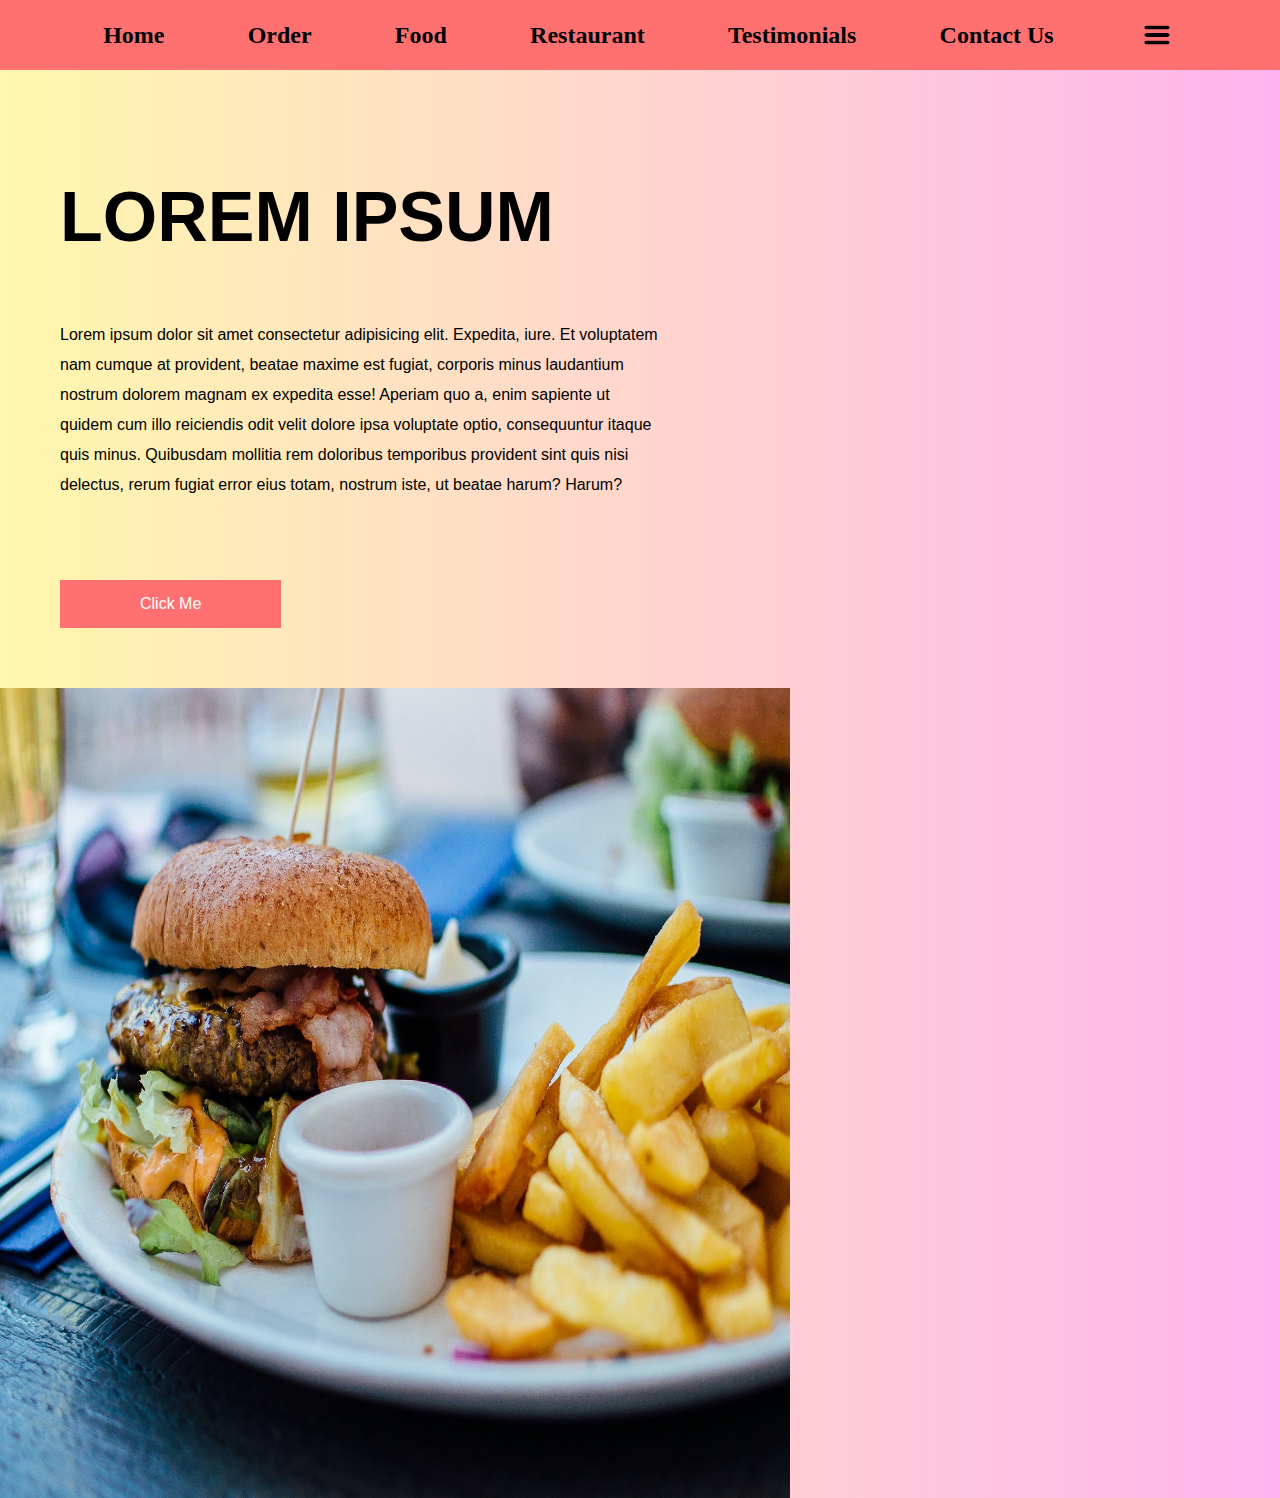
<file: index.html>
<!DOCTYPE html>
<html lang="en">
<head>
    <meta charset="UTF-8">
    <meta name="viewport" content="width=device-width, initial-scale=1.0">
    <title>Assignment</title>
    <link rel="stylesheet" href="index.css">
</head>
<body>
    <nav>
        <a href="#">Home</a>
        <a href="#">Order</a>
        <a href="#">Food</a>
        <a href="#">Restaurant</a>
        <a href="#">Testimonials</a>
        <a href="#">Contact Us</a>
        <img src="./menu-bar.png" alt="menu" />
    </nav>
    <div class="content-wrapper">
        <div class="content">
            <h1>LOREM IPSUM</h1>
            <p>Lorem ipsum dolor sit amet consectetur adipisicing elit. Expedita, iure. Et voluptatem nam cumque at provident, beatae maxime est fugiat, corporis minus laudantium nostrum dolorem magnam ex expedita esse! Aperiam quo a, enim sapiente ut quidem cum illo reiciendis odit velit dolore ipsa voluptate optio, consequuntur itaque quis minus. Quibusdam mollitia rem doloribus temporibus provident sint quis nisi delectus, rerum fugiat error eius totam, nostrum iste, ut beatae harum? Harum?</p>
            <a href="./page2.html">Click Me</a>
        </div>
        <div class="hero-image">
            <img src="./pexels-robin-stickel-70497.jpg" alt="heroImage" />
        </div>
    </div>
</body>
</html>
</file>
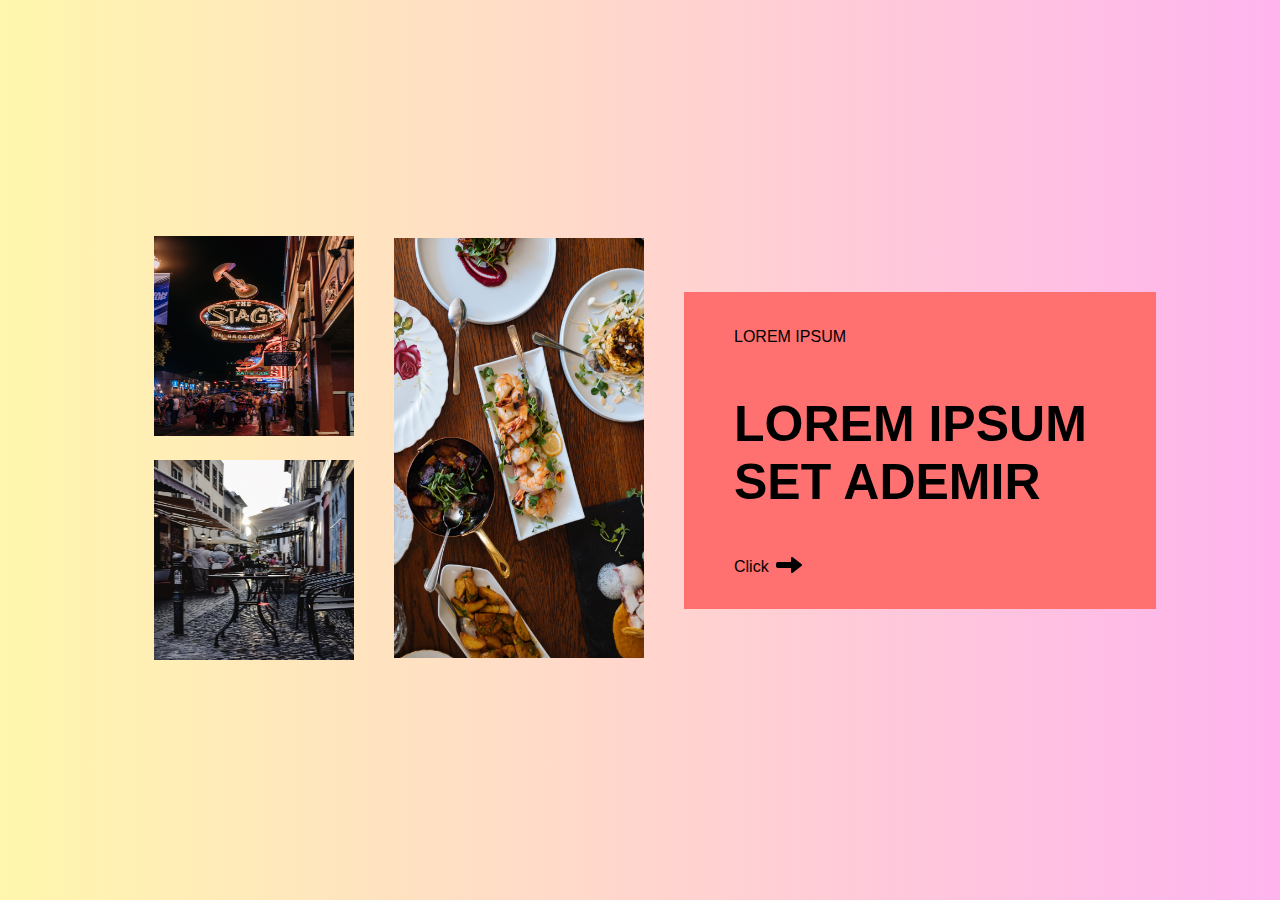
<file: page2.html>
<!DOCTYPE html>
<html lang="en">
  <head>
    <meta charset="UTF-8" />
    <meta name="viewport" content="width=device-width, initial-scale=1.0" />
    <link rel="stylesheet" href="page2.css" />
    <title>Page-2</title>
  </head>
  <body>
    <div class="outer">
    <div class="wrapper">
      <div class="gallery">
        <div class="cluster">
          <div><img src="./pexels-rachel-claire-6752433.jpg" alt="pic1" /></div>
          <div><img src="./pexels-eva-bronzini-6141651.jpg" alt="pic2" /></div>
        </div>
        <div class="singlePic">
          <img src="./pexels-mister-mister-3434523.jpg" alt="pic3" />
        </div>
      </div>
      <div class="content">
        <p>LOREM IPSUM</p>
        <h1>LOREM IPSUM SET ADEMIR</h1>
        <div class="click">
        <label>Click</label><a href="./index.html"><img src="./icons8-arrow-30.png" alt="arrow" /></a></div>
      </div>
    </div></div>
  </body>
</html>
</file>
<file: index.css>
.content-wrapper {
    display: flex;
    justify-content: space-between;
    flex-wrap: wrap;
}

.content {
    width: 600px;
    height: auto;
    padding: 60px;
    display: flex;
    flex-direction: column;
    align-items: flex-start;
}

.content p {
    line-height: 30px;
    padding-bottom: 4rem;
}

.hero-image {
    width: 790px;
    height: 90vh;
    display: flex;
}

.hero-image img {
    width: 100%;
    height: 100%;
}

h1 {
    font-weight: bolder;
    font-size: 70px;
}

body {
    font-family: Arial, Helvetica, sans-serif;
    background: linear-gradient(to right, rgb(255,247,173), rgb(255, 180, 238));
    padding: 0;
    margin: 0;
}

nav {
    background-color: rgb(255, 113, 113);
    padding: 20px;
    display: flex;
    align-items: center;
    justify-content: space-evenly;
    flex-wrap: wrap;
}

nav a {
    cursor: pointer;
    font-family: 'Times New Roman', Times, serif;
    color: black;
    font-weight: bold;
    text-decoration: none;
    font-size: x-large;
}

nav img {
    height: 30px;
    width: 40px;
}

.content a {
    padding: 15px 80px;
    background-color: rgb(255, 113, 113);
    border: none;
    color: white;
    font-size: medium;
    cursor: pointer;
    text-decoration: none;
}
</file>
<file: page2.css>
body {
    font-family: Arial, Helvetica, sans-serif;
    background: linear-gradient(to right, rgb(255,247,173), rgb(255, 180, 238));
    padding: 0;
    margin: 0;
}

h1 {
    font-weight: bolder;
    font-size: 50px;
}

.gallery {
    display: flex;
    align-items: center;
    justify-content: center;
}

.cluster {
    display: flex;
    flex-direction: column;
    padding: 20px;
}

.cluster img {
    height: 200px;
    width: 200px;
    padding: 10px;
}

.singlePic img{
    height: 420px;
    width: 250px;
    padding: 10px;
}

.wrapper {
    display: flex;
    padding: 50px 20px;
    align-items: center;
    justify-content: center;
    gap: 30px;
    flex-wrap: wrap;
}

.content {
    display: flex;
    flex-direction: column;
    align-items: flex-start;
    justify-content: space-between;
    padding: 20px 50px;
    width: 30%;
    background-color: rgb(255, 113, 113);
}

.click {
    display: flex;
    align-items: center;
}

.click img {
    padding: 5px;
}

.outer {
    height: 100vh;
    width: 100vw;
    display: flex;
    align-items: center;
    justify-content: center;
}
</file>
